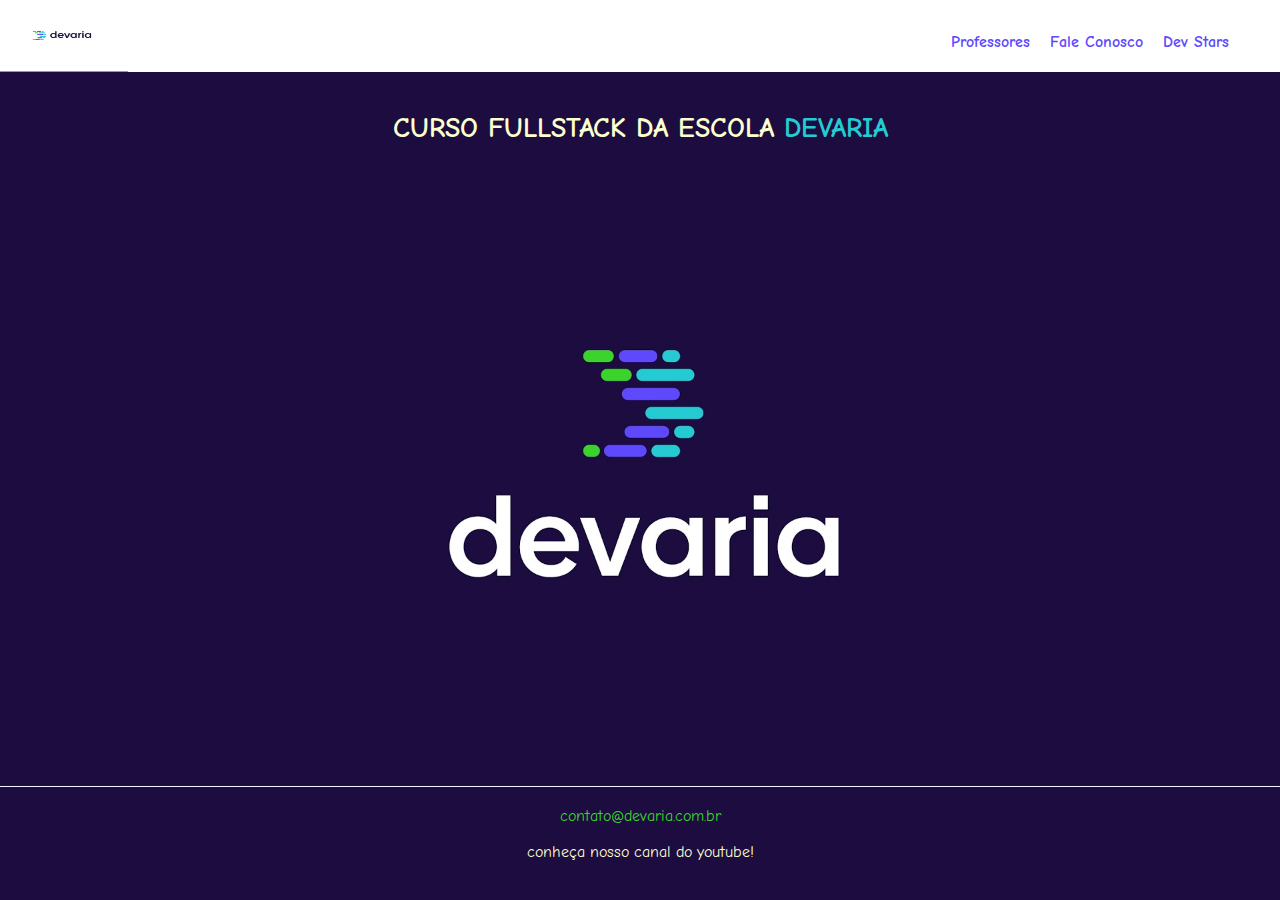
<file: index.html>
<!DOCTYPE html>
<html lang="pt-br">
<head>
  <meta charset="UTF-8">
  <meta http-equiv="X-UA-Compatible" content="IE=edge">
  <meta name="viewport" content="width=device-width, initial-scale=1.0">
  <meta name="description" content="Projeto criado pelo curso de formação de programadores da devaria.">
  <meta name="keywords" content="devaria, projetos, programação, html, formação de graça">
  <meta name="author" content="Dennis J de Carvalho">
  
  <title>Projeto 1</title>

  <link rel="stylesheet" href="/src/public/css/style.css" type="text/css">
  <link rel="stylesheet" href="/src/public/css/partials/header.css" type="text/css">
  <link rel="stylesheet" href="/src/public/css/partials/footer.css" type="text/css">
</head>
<body>
  <header>
    <a href="/index.html" class="link-logo">
      <img src="/src/assets/images/guia-cursos-devaria.png" alt="logo escola devaria" />
    </a>
    
    <nav>
      <ul>
        <li><a href="/src/pages/professores.html">Professores</a></li>
        <li><a href="/src/pages/fale_conosco.html">Fale Conosco</a></li>
        <li><a href="/src/pages/dev_stars.html">Dev Stars</a></li>
      </ul>
    </nav>
    
  </header>

  <main>
    <h1 class="title">Curso Fullstack da escola <abbr>Devaria</abbr></h1>

    <section class="cover-container">
      <figure>
        <img src="/src/assets/images/img_devaria.jpg" width="500" alt="devaria">
        <figcaption>Foto de capa Devaria</figcaption>
      </figure>
    </section>
  </main>

  <footer>
    <section><span>contato@devaria.com.br</span></section>
    <br>
    <span>Conheça nosso canal do youtube!</span>
  </footer>
</body>
</html>
</file>
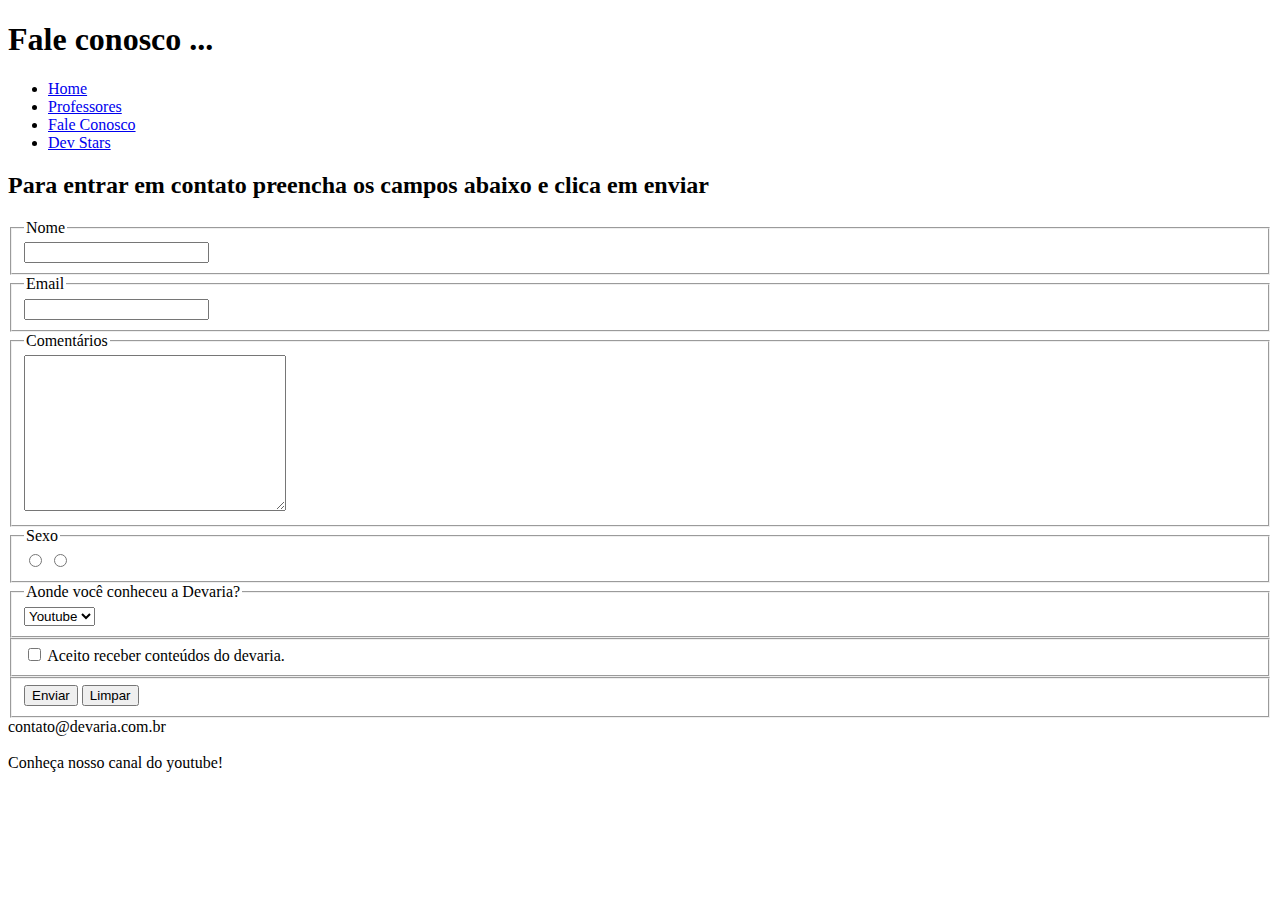
<file: pages/fale_conosco.html>
<!DOCTYPE html>
<html lang="pt-br">
<head>
  <meta charset="UTF-8">
  <meta http-equiv="X-UA-Compatible" content="IE=edge">
  <meta name="viewport" content="width=device-width, initial-scale=1.0">
  <title>Fale Conosco</title>
</head>
<body>
  <header>  
    <h1>Fale conosco ...</h1>
    <nav>
      <ul>
        <li><a href="/index.html">Home</a></li>
        <li><a href="./professores.html">Professores</a></li>
        <li><a href="./fale_consoco.html">Fale Conosco</a></li>
        <li><a href="./dev_stars.html">Dev Stars</a></li>
      </ul>
    </nav>
  </header>

  <main>
    <h2>Para entrar em contato preencha os campos abaixo e clica em enviar</h2>
    
    <form action="index.html">
      <fieldset>
        <legend>Nome</legend>
        <input type="text" name="nome" id="nome" maxlength="70" />
      </fieldset>

      <fieldset>
        <legend>Email</legend>
        <input type="email" name="email" id="email" maxlength="150">
      </fieldset>

      <fieldset>
        <legend>Comentários</legend>
        <textarea name="comentarios" id="comentarios" cols="30" rows="10"></textarea>
      </fieldset>

      <fieldset>
        <legend>Sexo</legend>
        <input type="radio" name="sexo" id="masculino">
        <input type="radio" name="sexo" id="femenino">
      </fieldset>

      <fieldset>
        <legend>Aonde você conheceu a Devaria?</legend>
        <select name="pergunta">
          <option value="youtube" selected>Youtube</option>
          <option value="amigos">Amigos</option>
          <option value="google">Google</option>
          <option value="outros">Outros</option>
        </select>
      </fieldset>

      <fieldset>
        <input type="checkbox" name="aceite" id="aceite">
        <label for="aceite">Aceito receber conteúdos do devaria.</label>
      </fieldset>

      <fieldset>
        <input type="submit"  name="enviar" value="Enviar">
        <input type="reset" name="limpar" value="Limpar">
      </fieldset>
    </form>
  </main>

  <footer>
    <section><span>contato@devaria.com.br</span></section>
    <br>
    <span>Conheça nosso canal do youtube!</span>
  </footer>
</body>
</html>
</file>
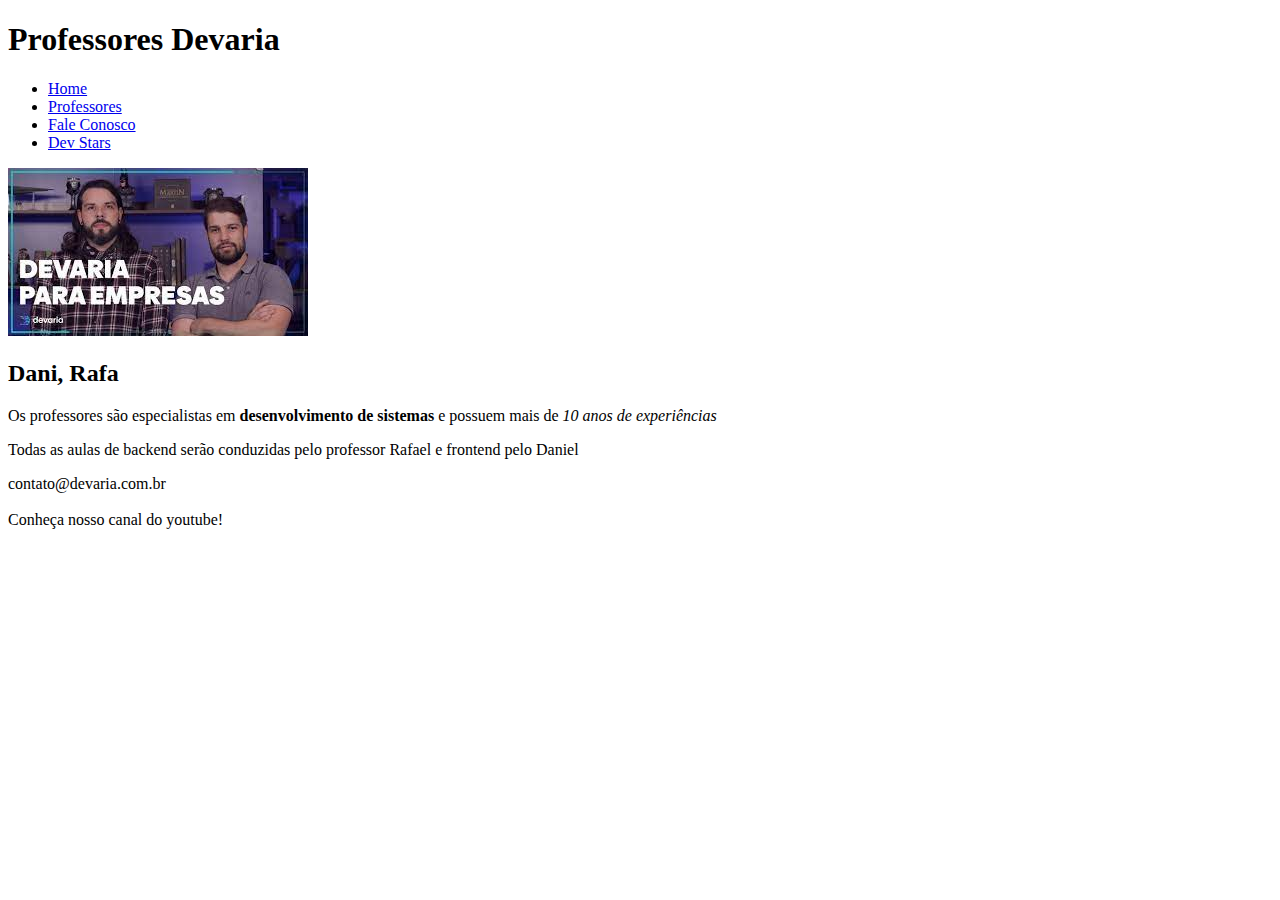
<file: pages/professores.html>
<!DOCTYPE html>
<html lang="pt-br">
<head>
  <meta charset="UTF-8">
  <meta http-equiv="X-UA-Compatible" content="IE=edge">
  <meta name="viewport" content="width=device-width, initial-scale=1.0">
  <title>Professores</title>
</head>
<body>
  <header>  
    <h1>Professores Devaria</h1>
    <nav>
      <ul>
        <li><a href="/index.html">Home</a></li>
        <li><a href="./professores.html">Professores</a></li>
        <li><a href="./fale_conosco.html">Fale Conosco</a></li>
        <li><a href="./dev_stars.html">Dev Stars</a></li>
      </ul>
    </nav>
  </header>

  <main>
    <section>
      <div>
        <img src="../assets/images/professores.jpg" alt="Professores Devaria"/>
      </div>

      <article>
        <h2>Dani, Rafa</h2>
        <p>Os professores são especialistas em <strong>desenvolvimento de sistemas</strong> e possuem mais de <em>10 anos de experiências</em></p>
        <p>Todas as aulas de backend serão conduzidas pelo professor Rafael e frontend pelo Daniel</p>
      </article>

    </section>
  </main>

  <footer>
    <section><span>contato@devaria.com.br</span></section>
    <br>
    <span>Conheça nosso canal do youtube!</span>
  </footer>

</body>
</html>
</file>
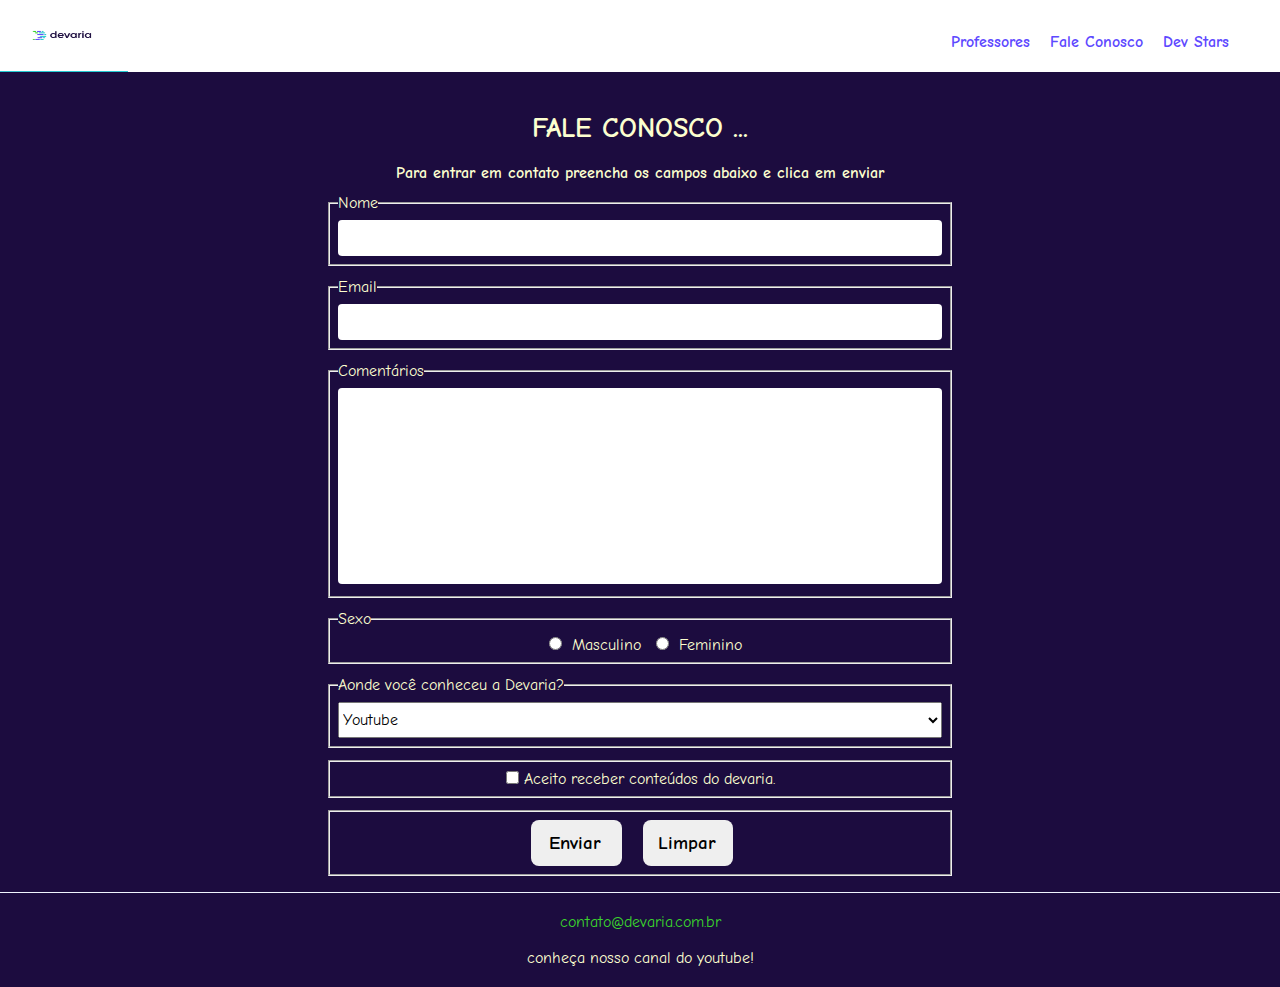
<file: src/pages/fale_conosco.html>
<!DOCTYPE html>
<html lang="pt-br">
<head>
  <meta charset="UTF-8">
  <meta http-equiv="X-UA-Compatible" content="IE=edge">
  <meta name="viewport" content="width=device-width, initial-scale=1.0">

  <title>Fale Conosco</title>
  
  <link rel="stylesheet" href="/src/public/css/style.css" type="text/css">
  <link rel="stylesheet" href="/src/public/css/partials/header.css" type="text/css">
  <link rel="stylesheet" href="/src/public/css/partials/footer.css" type="text/css">
  <link rel="stylesheet" href="/src/public/css/partials/fale_conosco.css" type="text/css">
  
</head>
<body>
  <header>
    <a href="/index.html" class="link-logo">
      <img src="/src/assets/images/guia-cursos-devaria.png" alt="logo escola devaria" />
    </a>
      
    <nav>
      <ul>
        <li><a href="/src/pages/professores.html">Professores</a></li>
        <li><a href="/src/pages/fale_conosco.html">Fale Conosco</a></li>
        <li><a href="/src/pages/dev_stars.html">Dev Stars</a></li>
      </ul>
    </nav>
  </header>

  <main class="content-main-form">
    <h1 class="title">Fale conosco ...</h1>
    <h2 class="sub-title">Para entrar em contato preencha os campos abaixo e clica em enviar</h2>
    
    <form action="index.html">
      <fieldset class="content-form">
        <legend>Nome</legend>
        <input type="text" name="nome" id="nome" class="content-form-input" maxlength="70" />
      </fieldset>

      <fieldset class="content-form">
        <legend>Email</legend>
        <input type="email" name="email" id="email" class="content-form-input" maxlength="150">
      </fieldset>

      <fieldset class="content-form">
        <legend>Comentários</legend>
        <textarea name="comentarios" id="comentarios" cols="30" rows="10"></textarea>
      </fieldset>

      <fieldset class="content-form">
        <legend>Sexo</legend>
        <input type="radio" name="sexo" id="masculino"><label for="">Masculino</label for="sexo">
        <input type="radio" name="sexo" id="femenino"><label for="">Feminino</label for="sexo">
      </fieldset>

      <fieldset class="content-form">
        <legend>Aonde você conheceu a Devaria?</legend>
        <select name="pergunta" class="content-form-input">
          <option value="youtube" selected>Youtube</option>
          <option value="amigos">Amigos</option>
          <option value="google">Google</option>
          <option value="outros">Outros</option>
        </select>
      </fieldset>

      <fieldset class="content-form">
        <input type="checkbox" name="aceite" id="aceite">
        <label for="aceite">Aceito receber conteúdos do devaria.</label>
      </fieldset>

      <fieldset class="content-form-button">
        <input type="submit"  name="enviar" value="Enviar">
        <input type="reset" name="limpar" value="Limpar">
      </fieldset>
    </form>
  </main>

  <footer>
    <section><span>contato@devaria.com.br</span></section>
    <br>
    <span>Conheça nosso canal do youtube!</span>
  </footer>
</body>
</html>
</file>
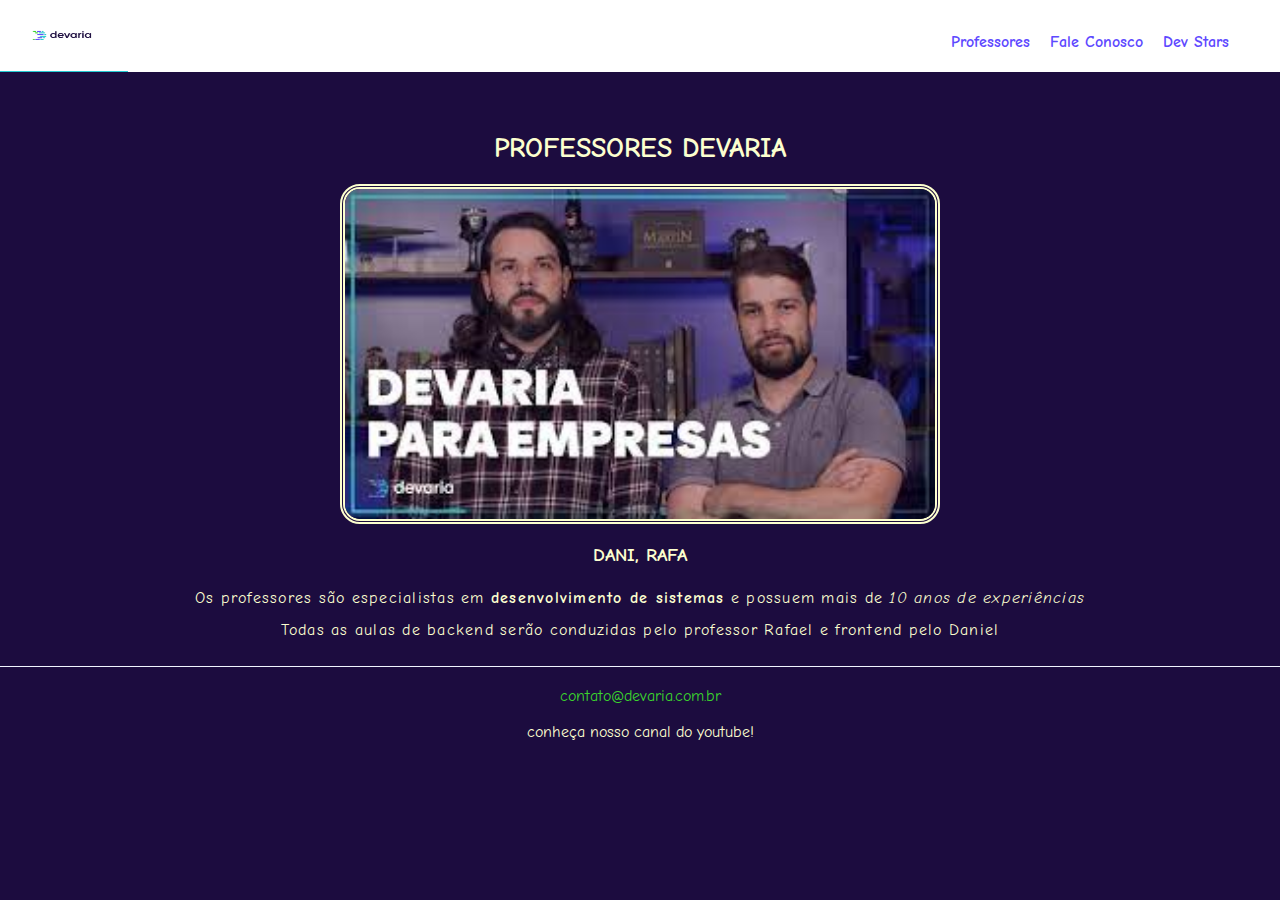
<file: src/pages/professores.html>
<!DOCTYPE html>
<html lang="pt-br">
<head>
  <meta charset="UTF-8">
  <meta http-equiv="X-UA-Compatible" content="IE=edge">
  <meta name="viewport" content="width=device-width, initial-scale=1.0">
  
  <title>Professores</title>

  <link rel="stylesheet" href="/src/public/css/style.css" type="text/css">
  <link rel="stylesheet" href="/src/public/css/partials/header.css" type="text/css">
  <link rel="stylesheet" href="/src/public/css/partials/footer.css" type="text/css">
  <link rel="stylesheet" href="/src/public/css/partials/professores.css" type="text/css">
</head>
<body>
  <header>  
    <a href="/index.html" class="link-logo">
      <img src="/src/assets/images/guia-cursos-devaria.png" alt="logo escola devaria" />
    </a>

    <nav>
      <ul>
        <li><a href="/src/pages/professores.html">Professores</a></li>
        <li><a href="/src/pages/fale_conosco.html">Fale Conosco</a></li>
        <li><a href="/src/pages/dev_stars.html">Dev Stars</a></li>
      </ul>
    </nav>
  </header>

  <main class="text-center">
    <section class="content-container">
      <h1 class="title">Professores Devaria</h1>
      <div>
        <img src="/src/assets/images/professores.jpg" alt="Professores Devaria"/>
      </div>

      <article>
        <h2 class="title">Dani, Rafa</h2>
        <p class="text-justify">Os professores são especialistas em <strong>desenvolvimento de sistemas</strong> e possuem mais de <em>10 anos de experiências</em></p>
        <p class="text-justify">Todas as aulas de backend serão conduzidas pelo professor Rafael e frontend pelo Daniel</p>
      </article>

    </section>
  </main>

  <footer>
    <section><span>contato@devaria.com.br</span></section>
    <br>
    <span>Conheça nosso canal do youtube!</span>
  </footer>

</body>
</html>
</file>
<file: src/public/css/style.css>
/* Fonts */
@import url('https://fonts.googleapis.com/css2?family=Comic+Neue:ital,wght@0,300;0,400;0,700;1,300;1,400;1,700&display=swap');

/* Geral */
* {
  margin: 0;
  padding: 0;
  box-sizing: border-box;
  font-family: 'Comic Neue', cursive;
  font-size: 16px;
}

html {
  width: 100vw;
}

body {
  background-color: #1c0c3f;
  color: #FCFFCF;
}

img {
  width: 100%;
  max-width: 600px;
  height: auto;
}

main{
  text-align: center;
}

.title {
  padding: 0 20px;
  text-transform: uppercase;
  font-size: 1.75em;
}

h1.title {
  margin: 40px auto 20px;
}

h3 {
  font-size: 1.2em;
}

abbr {
  color: #25cbd3;
  font-size: 1em;
}

figcaption {
  visibility: hidden;
}

blockquote {
  text-align: left;
}

.text-center {
  text-align: center;
}

.text-justify {
  text-align: justify;
}

fieldset {
  margin: 16px 0;
}

:is(input, textarea) {
  text-indent: 10px;
  border-radius: 4px;
  border: none;
}

@media screen and (min-width: 992px) {
  main .cover-container figure img {
    width: 100%;
  }

}
</file>
<file: src/public/css/partials/header.css>
header {
  background: #FFF;
}

header nav {
  padding: 20px 25px;
}

header .link-logo img {
  display: block;
  height: auto;
  padding: 20px 25px;
  border-bottom: 1px solid #25cbd3;
}

header nav ul {
  text-align: center;
  padding: 0;
}

header nav ul li {
  display: inline-block ; 
}

header nav ul li:not(:last-child) {
  margin-right: 15px;
}

header nav ul li a {
  color: #5e49ff;
  text-decoration: none;
  font-weight: 700;
}

header nav ul li a:hover {
  color: #3bd42d;
  text-decoration: underline;
}

@media screen and (min-width: 1200px){
  header {
    height: 72px;
  }

  header a.link-logo img {
    width: 8rem;
    height: 100%;
  }
}

@media screen and (min-width: 992px) {
  header {
    position: relative;
  }

  header nav {
    position: absolute;
    right: 2%;
    top: 18%;
  }

  
}
</file>
<file: src/public/css/partials/footer.css>
footer {
  border-top: 1px solid #F0F5FF;
  padding: 20px;
  width: 100%;
  margin: auto;
}

footer {
  text-transform: lowercase;
  text-align: center;
}

footer section span:first-child {
  color: #5e49ff;
}

footer section span:last-child  {
  color: #3BD42D;
}
</file>
<file: src/public/css/partials/fale_conosco.css>
/* coding: utf-8 */

.content-main-form {
  padding: 0 16px;
}

.sub-title {
  margin: 0 20px;
}

:is(.content-form,.content-form-button) {
  padding: 8px;
}

.content-form legend {
  text-align: left;
}

:is(.content-form-input, .content-form > textarea) {
  width: 100%;
  outline: none;
}

.content-form-input {
  height: 36px;
}

.content-form > textarea {
  resize: none;
  padding: 8px 0;
}

.content-form input[type="radio"] {
  margin: 0 10px;
}

:is(.content-form-button > input[type="submit"],.content-form-button > input[type="reset"]) {
  width: 35%;
  height: 100%;
  padding: 12px;
  border: none;
  border-radius: 8px;
}

:is(.content-form-button > input[type="submit"],.content-form-button > input[type="reset"]) {
  font-size: 1.2em;
  font-weight: bold;
}

.content-form-button input:hover {
  background-color: #3BD42D;
  color: #fff;
  filter: brightness(0.7);
}

@media screen and (min-width: 1200px) {
  :is(.content-form, .content-form-button) {
    width: 50%;
    margin: auto;
    margin-top: 12px
  }

  .content-form-button {
    margin-bottom: 16px;
  }

  .content-form-button > input {
    margin-right: 16px;
  }

  :is(.content-form-button > input[type="submit"],.content-form-button > input[type="reset"]) {
    width: 15%;
    padding-left: 0 ;
  }
}
</file>
<file: src/public/css/partials/professores.css>
.content-container {
  padding: 20px;
}

.content-container h2.title {
  font-size: 1.2em;
}

.content-container > div img {
  width: 100%;
  border-radius: 20px;
  border: 5px double;
}

.content-container article h2.title {
  margin: 16px 0;
}

.content-container article p {
  letter-spacing: 1.25px;
}

@media screen and (min-width: 1200px) {
  .content-container article p {
    text-align: center;
    line-height: 32px;
  }
}
</file>
